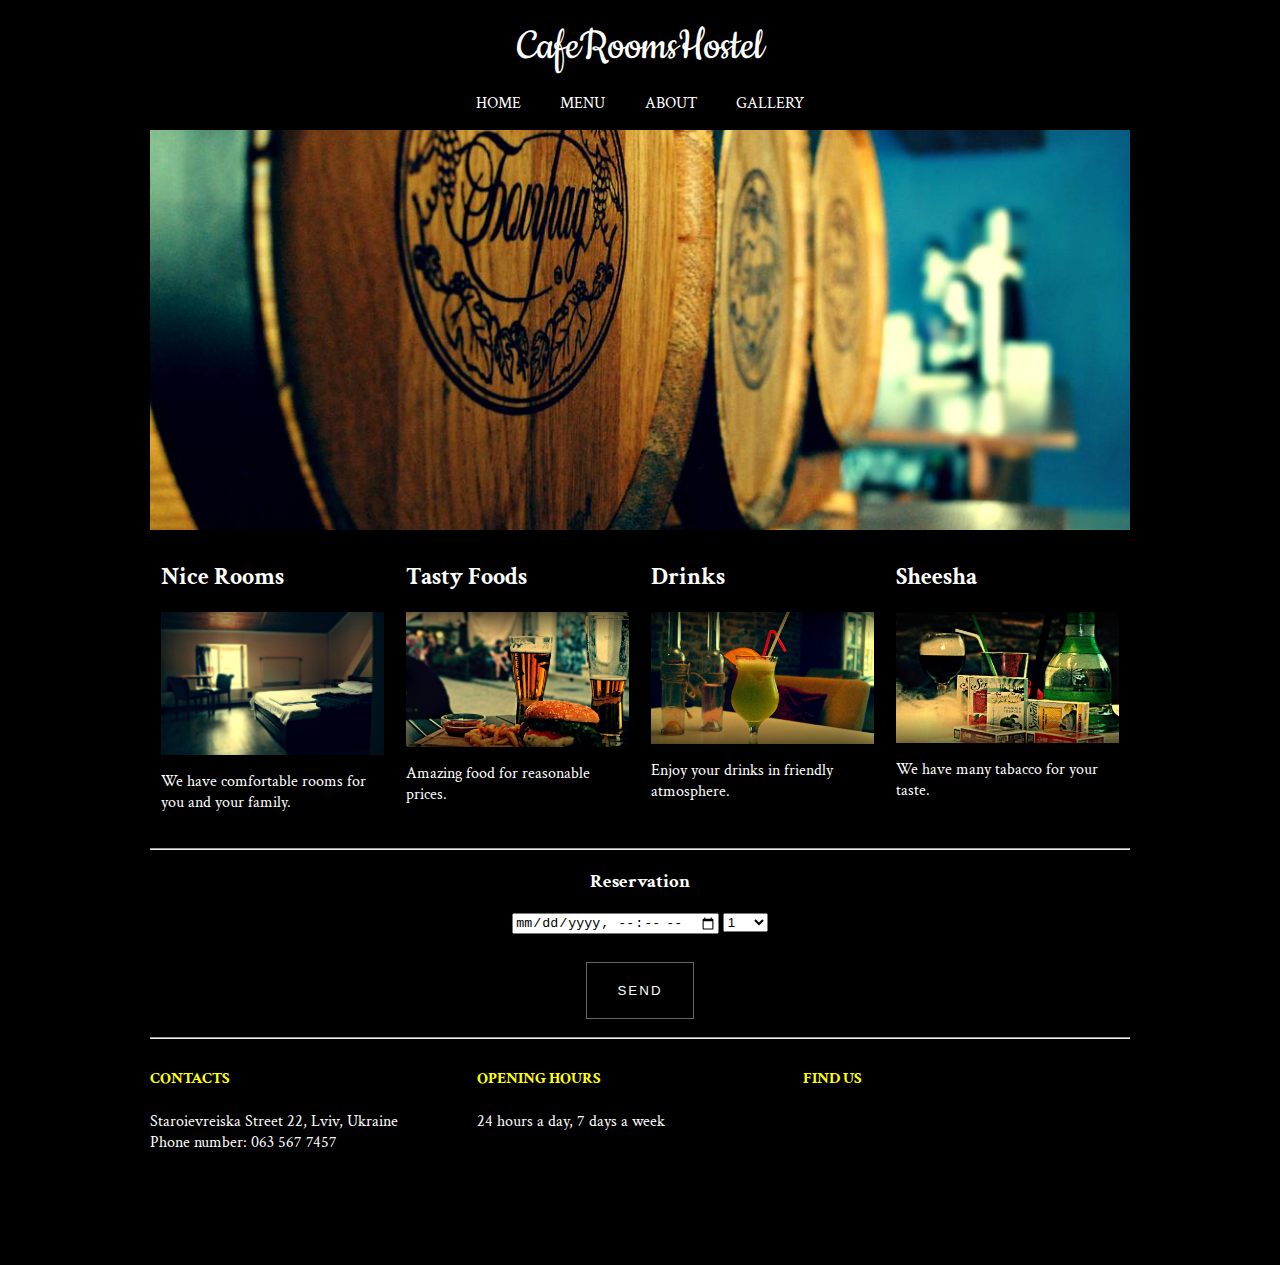
<file: index.html>
<!DOCTYPE html>
<html lang="en">

<head>
    <meta charset="UTF-8">
    <meta name="viewport" content="width=device-width, initial-scale=1.0">
    <meta http-equiv="X-UA-Compatible" content="ie=edge">
    <link rel="stylesheet" href="css/index.css">
    <title>MainPage</title>


</head>

<body>
    <header id="home">
        <nav>
            <p class="header-logo">CafeRoomsHostel</p>
            <ul class="menu">
                <li><a href="index.html">HOME</a></li>
                <li> <a href="menu.html">MENU</a></li>
                <li><a href="about.html">ABOUT</a></li>
                <li><a href="gallery.html">GALLERY</a></li>
            </ul>
        </nav>
        <div class="main-pic">
        </div>
    </header>
    <main>
        
        <section id="description" class="description-list">
            <article class="description-card">
                <h2>Nice Rooms</h2>
                <img src="img/MainPage/com_rooms.jpg" alt=" Comfortable Rooms ">
                <p>We have comfortable rooms for you and your family.</p>
            </article>
            <article class="description-card ">
                <h2>Tasty Foods</h2>
                <img src="img/MainPage/Burger.jpg " alt="Burgers">
                <p>Amazing food for reasonable prices.</p>
            </article>
            <article class="description-card">
                <h2>Drinks</h2>
                <img src="img/MainPage/Drinks.jpg" alt=" Drinks">
                <p>Enjoy your drinks in friendly atmosphere. </p>
            </article>
            <article class="description-card">
                <h2>Sheesha</h2>
                <img src="img/MainPage/Sheesha.jpg" alt="Sheesha">
                <p>We have many tabacco for your taste. </p>
            </article>
        </section>
        <hr>

        <div align="center" class="Reservation">
            <h3 align="center">Reservation</h3>
            <form method="POST" action="https://formspree.io/alexvader95@gmail.com">
                <input type="datetime-local" name="time">
                <select name="Party Size ">
    <optgroup label="Party Size">
     <option value="r1 ">1</option>
     <option value="r2 ">2</option>
     <option value="r3 ">3</option>
     <option value="r4 ">4</option>
     <option value="r5 ">5</option>
     <option value="r6 ">6</option>
    </optgroup>
    </select>
                <br>
                <br>
                <input type="submit" value="Send" id="myButton" />

            </form>
        </div>


    </main>
    <hr>
    <footer>
        <section id="maininfo" class="maininfo-list">
            <article class="maininfo-card">
                <h4 style="color:yellow">CONTACTS</h4>
                <p>Staroievreiska Street 22, Lviv, Ukraine <br> Phone number: 063 567 7457</p>
            </article>
            <article class="maininfo-card">
                <h4 style="color:yellow">OPENING HOURS</h4>
                <p>24 hours a day, 7 days a week</p>
            </article>
            <article class="maininfo-card">
                <h4 style="color:yellow">FIND US</h4>
                <iframe src="https://www.google.com/maps/embed?pb=!1m18!1m12!1m3!1d764.989537004785!2d24.032306793882952!3d49.84043125502403!2m3!1f0!2f0!3f0!3m2!1i1024!2i768!4f13.1!3m3!1m2!1s0x473addb4de948bf1%3A0x4b9ca4620d4ba960!2sCaf%C3%A9+Rooms+Hostel!5e0!3m2!1sru!2sua!4v1540671059366"
                    style="border:0" allowfullscreen></iframe>
            </article>
        </section>
    </footer>
    


</body>

</html>
</file>
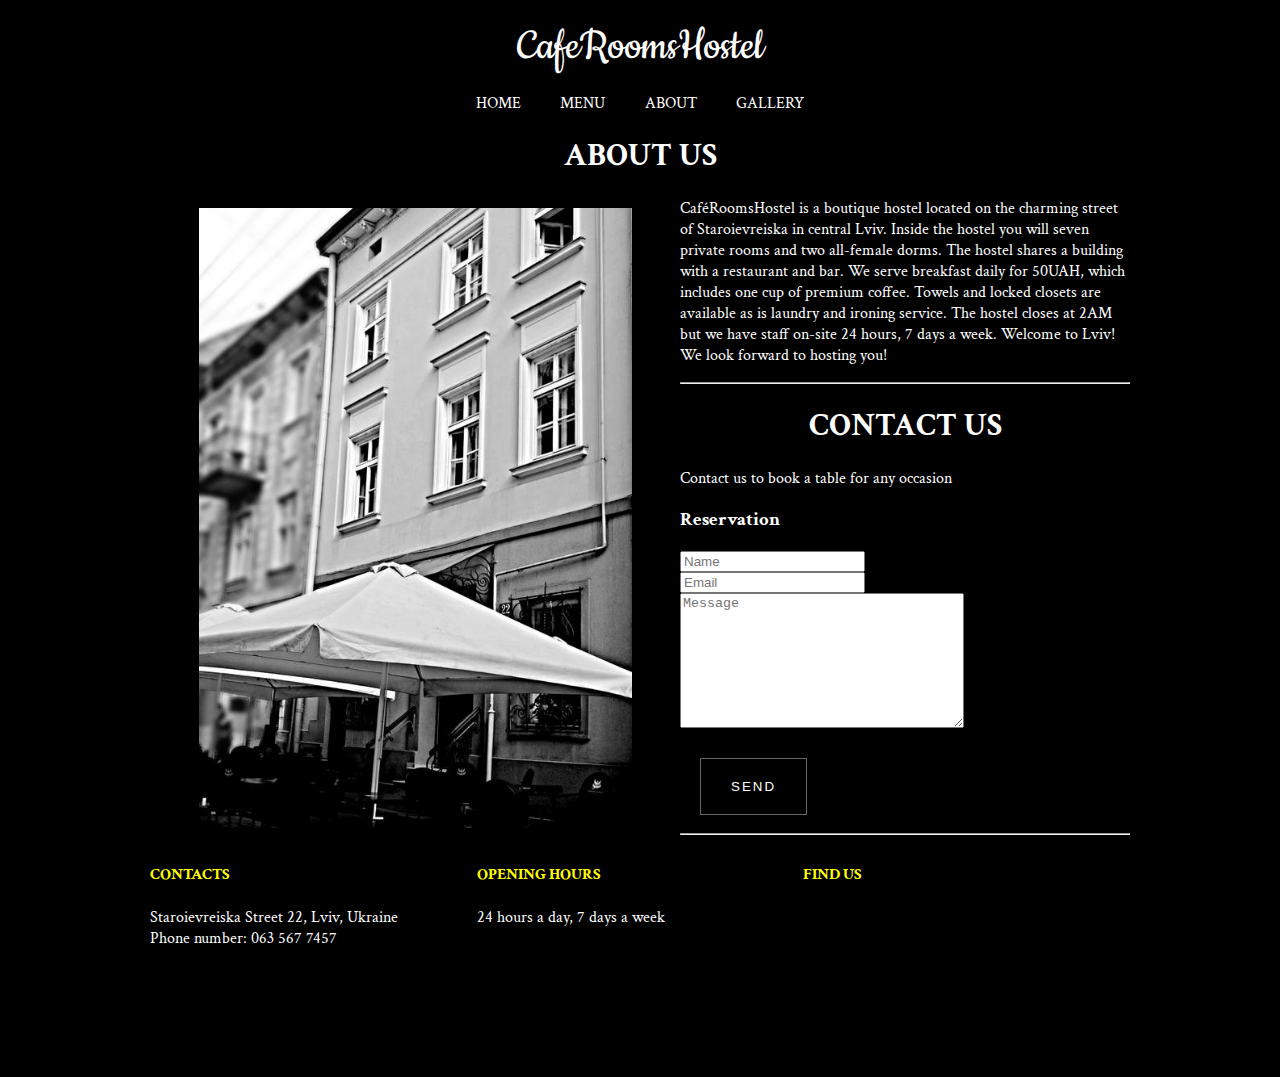
<file: about.html>
<!DOCTYPE html>
<html lang="en">

<head>
    <meta charset="UTF-8">
    <meta name="viewport" content="width=device-width, initial-scale=1.0">
    <meta http-equiv="X-UA-Compatible" content="ie=edge">
    <link rel="stylesheet" href="css/index.css">
    <link rel="stylesheet" href="css/about.css">
    <title>About Us</title>
    <style>
        .leftimg {
            float: left;
            margin: 7px 7px 7px 0;
        }
    </style>
</head>

<body>
    <header id="home">
        <nav>
            <p class="header-logo">CafeRoomsHostel</p>
            <ul class="menu">
                <li><a href="index.html">HOME</a></li>
                <li> <a href="menu.html">MENU</a></li>
                <li><a href="about.html">ABOUT</a></li>
                <li><a href="gallery.html">GALLERY</a></li>
            </ul>
            <h1>ABOUT US</h1>
        </nav>
        <div class="main-pic">
        </div>
    </header>
   
    <p>CaféRoomsHostel is a boutique hostel located on the charming street of Staroievreiska in central Lviv. Inside the hostel you will seven private rooms and two all-female dorms. The hostel shares a building with a restaurant and bar. We serve breakfast
        daily for 50UAH, which includes one cup of premium coffee. Towels and locked closets are available as is laundry and ironing service. The hostel closes at 2AM but we have staff on-site 24 hours, 7 days a week. Welcome to Lviv! We look forward
        to hosting you!</p>
       
            
    <hr>
    
    <h1> CONTACT US </h1>
    <p>Contact us to book a table for any occasion</p>
    <div class="Reservation">
        <h3>Reservation</h3>
        <form method="POST" action="https://formspree.io/alexvader95@gmail.com">
            <input type="text" name="Name" placeholder="Name" id="Name" required>
            <br>
            <input type="email" name="Email" placeholder="Email" required>
            <br>
            <textarea name="message" placeholder="Message" style="margin: 0px 0px 16px; width: 278px; height: 129px;"></textarea>
            <br>
            <input type="submit" value="Send" id="myButton" />
        </form>
    </div>
   
    <hr>
    <footer>
        <section id="maininfo" class="maininfo-list">
            <article class="maininfo-card">
                <h4 style="color:yellow">CONTACTS</h4>
                <p>Staroievreiska Street 22, Lviv, Ukraine <br> Phone number: 063 567 7457</p>
            </article>
            <article class="maininfo-card">
                <h4 style="color:yellow">OPENING HOURS</h4>
                <p>24 hours a day, 7 days a week</p>
            </article>
            <article class="maininfo-card">
                <h4 style="color:yellow">FIND US</h4>
                <iframe src="https://www.google.com/maps/embed?pb=!1m18!1m12!1m3!1d764.989537004785!2d24.032306793882952!3d49.84043125502403!2m3!1f0!2f0!3f0!3m2!1i1024!2i768!4f13.1!3m3!1m2!1s0x473addb4de948bf1%3A0x4b9ca4620d4ba960!2sCaf%C3%A9+Rooms+Hostel!5e0!3m2!1sru!2sua!4v1540671059366"
                    style="border:0" allowfullscreen></iframe>
            </article>
        </section>
    </footer>
    <p>
</body>

</html>
</file>
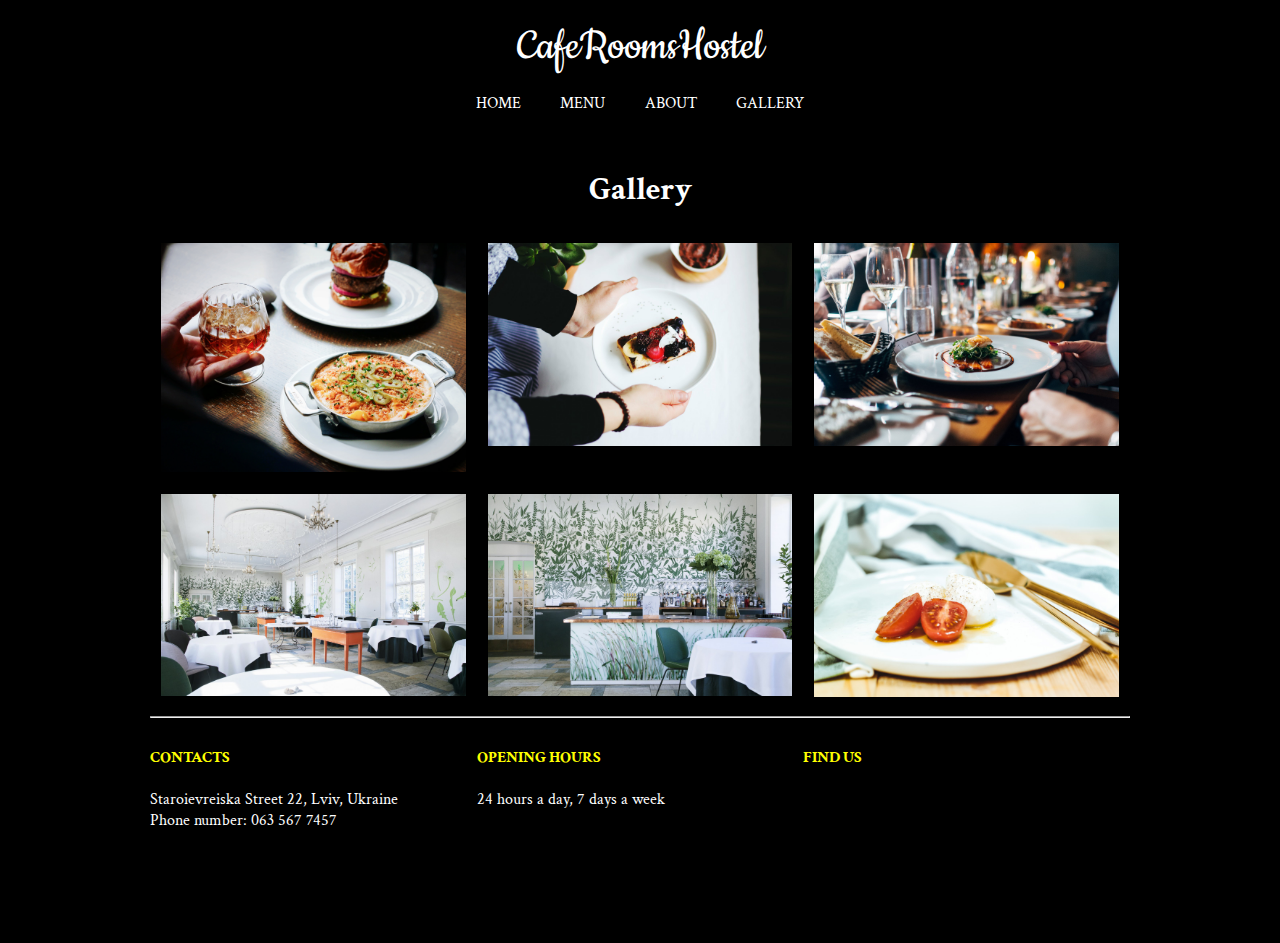
<file: gallery.html>
<!DOCTYPE html>
<html lang="en">

<head>
    <meta charset="UTF-8">
    <meta name="viewport" content="width=device-width, initial-scale=1.0">
    <meta http-equiv="X-UA-Compatible" content="ie=edge">
    <link rel="stylesheet" href="css/index.css">
    <link rel="stylesheet" href="css/gallery.css">

    <title>Gallery</title>
</head>

<body>
    <header id="home">

        <nav>
            <p class="header-logo">CafeRoomsHostel</p>
            <ul class="menu">
                <li><a href="index.html">HOME</a></li>
                <li> <a href="menu.html">MENU</a></li>
                <li><a href="about.html">ABOUT</a></li>
                <li><a href="gallery.html">GALLERY</a></li>
            </ul>
        </nav>
    </header>
    <br>
    <main>
        <h1>Gallery</h1>

        <section id="menu" class="menu-list">
            <article class="menu-card">
                <img src="img/Gallery/cup.jpg" alt="cup">
            </article>
            <article class="menu-card">
                <img src="img/Gallery/cake.jpg" alt="cake">
            </article>
            <article class="menu-card">
                <img src="img/Gallery/food.jpg" alt='food'>
            </article>

            <article class="menu-card">
                <img src="img/Gallery/restrn.jpg" alt="restuarant">
            </article>

            <article class="menu-card">
                <img src="img/Gallery/table.jpg" alt="table">
            </article>

            <article class="menu-card">
                <img src="img/Gallery/tomatoes.jpg" alt="tomatoes">
            </article>


        </section>
    </main>
    <hr>

    <footer>
        <section id="maininfo" class="maininfo-list">
            <article class="maininfo-card">
                <h4 style="color:yellow">CONTACTS</h4>
                <p>Staroievreiska Street 22, Lviv, Ukraine <br> Phone number: 063 567 7457</p>
            </article>

            <article class="maininfo-card">
                <h4 style="color:yellow">OPENING HOURS</h4>
                <p>24 hours a day, 7 days a week</p>
            </article>

            <article class="maininfo-card">
                <h4 style="color:yellow">FIND US</h4>
                <iframe src="https://www.google.com/maps/embed?pb=!1m18!1m12!1m3!1d764.989537004785!2d24.032306793882952!3d49.84043125502403!2m3!1f0!2f0!3f0!3m2!1i1024!2i768!4f13.1!3m3!1m2!1s0x473addb4de948bf1%3A0x4b9ca4620d4ba960!2sCaf%C3%A9+Rooms+Hostel!5e0!3m2!1sru!2sua!4v1540671059366"
                    style="border:0" allowfullscreen></iframe>
            </article>

        </section>
    </footer>

</body>

</html>
</file>
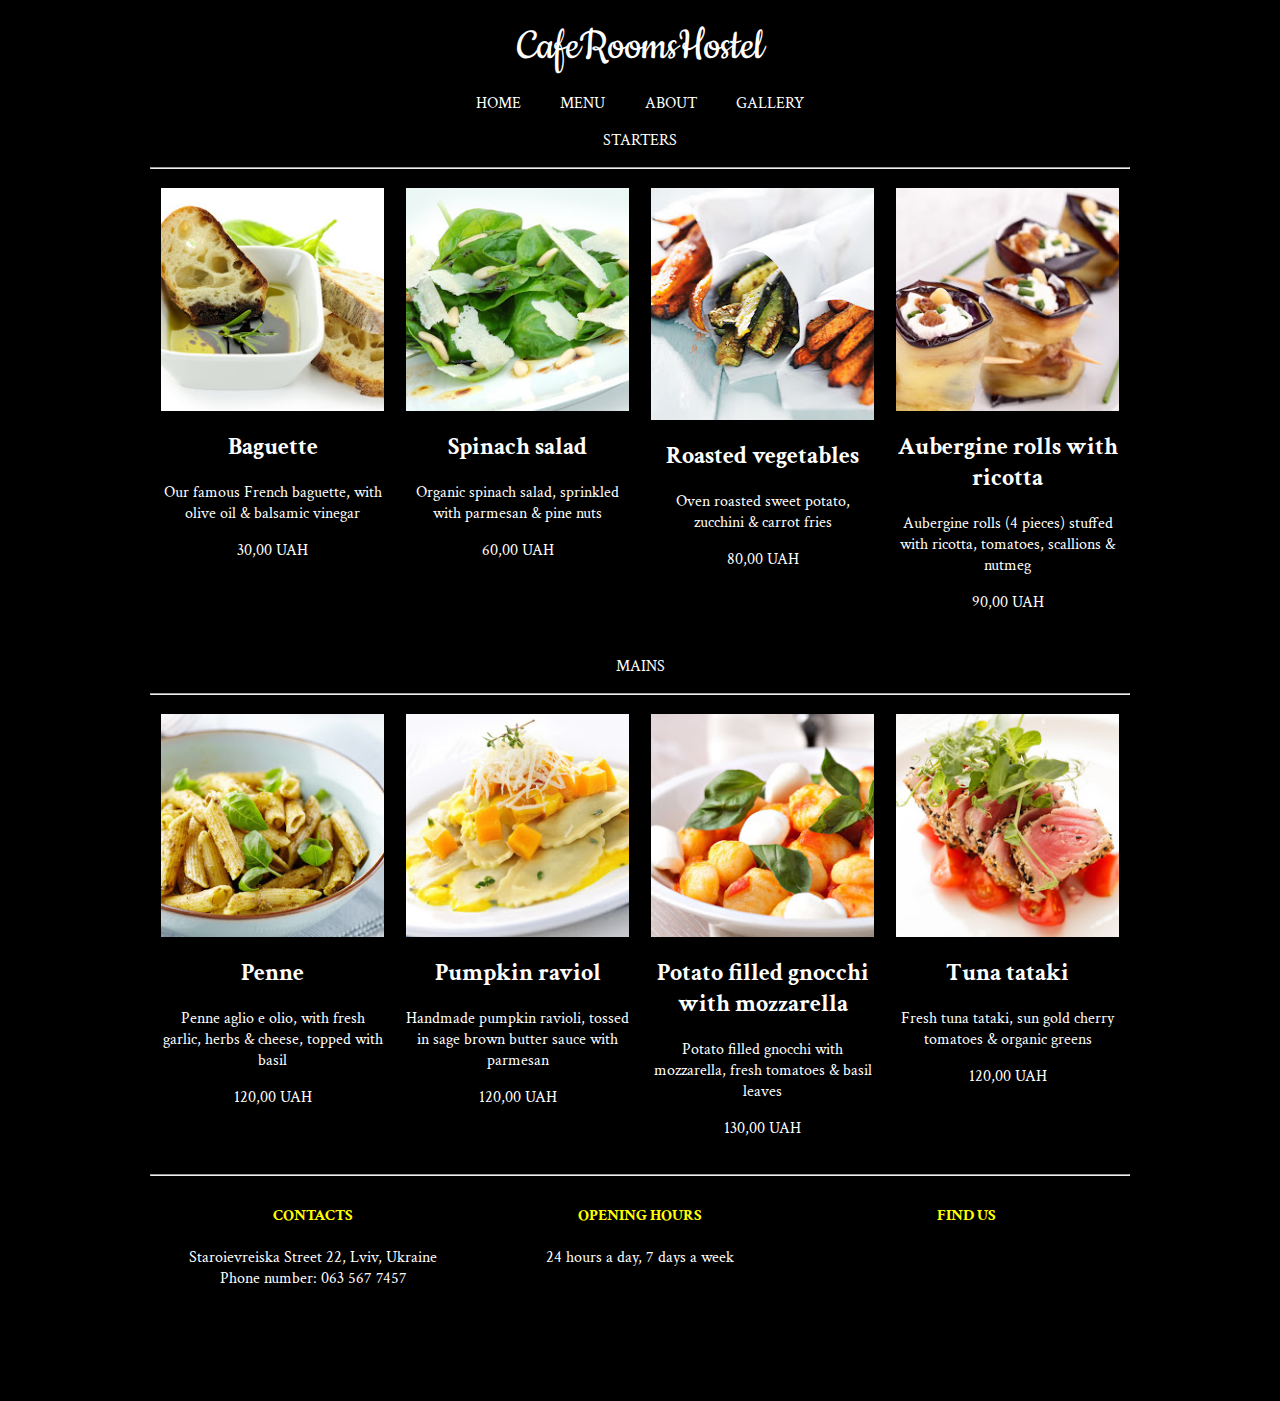
<file: menu.html>
<!DOCTYPE html>
<html lang="en">

<head>
    <meta charset="UTF-8">
    <meta name="viewport" content="width=device-width, initial-scale=1.0">
    <meta http-equiv="X-UA-Compatible" content="ie=edge">
    <link rel="stylesheet" href="css/index.css">
    <link rel="stylesheet" href="css/menu.css">
    <title>Menu</title>
</head>

<body>
    <header id="home">
        <nav>
            <p class="header-logo">CafeRoomsHostel</p>
            <ul class="menu">
                <li><a href="index.html">HOME</a></li>
                <li> <a href="menu.html">MENU</a></li>
                <li><a href="about.html">ABOUT</a></li>
                <li><a href="gallery.html">GALLERY</a></li>
            </ul>
        </nav>
    </header>
    <main>
        <p class="header-menu">STARTERS</p>
        <hr>
        <section id="menu" class="menu-list">
            <article class="menu-card">
                <img src="img/Menu/baguette.jpg" alt="Baguette ">
                <h2>Baguette</h2>
                <p>Our famous French baguette, with olive oil & balsamic vinegar</p>
                <p>30,00 UAH</p>
            </article>
            <article class="menu-card ">
                <img src="img/Menu/salad.jpg " alt="Salad">
                <h2>Spinach salad</h2>
                <p>Organic spinach salad, sprinkled with parmesan & pine nuts</p>
                <p>60,00 UAH</p>
            </article>
            <article class="menu-card">
                <img src="img/Menu/vegetables.jpg" width="232" height="232" alt="Roasted vegetables">
                <h2>Roasted vegetables</h2>
                <p>Oven roasted sweet potato, zucchini & carrot fries</p>
                <p>80,00 UAH</p>
            </article>
            <article class="menu-card">
                <img src="img/Menu/Rolls.jpg" alt="Aubergine rolls">
                <h2>Aubergine rolls with ricotta</h2>
                <p>Aubergine rolls (4 pieces) stuffed with ricotta, tomatoes, scallions & nutmeg</p>
                <p>90,00 UAH</p>
            </article>
        </section>
        <p class="header-menu">MAINS</p>
        <hr>
        <section id="menu" class="menu-list">
            <article class="menu-card">
                <img src="img/Menu/Penne.jpg" alt="Penne">
                <h2>Penne</h2>
                <p>Penne aglio e olio, with fresh garlic, herbs & cheese, topped with basil</p>
                <p>120,00 UAH</p>
            </article>
            <article class="menu-card">
                <img src="img/Menu/Raviol.jpg" alt="Pumpkin raviol">
                <h2>Pumpkin raviol</h2>
                <p>Handmade pumpkin ravioli, tossed in sage brown butter sauce with parmesan</p>
                <p>120,00 UAH</p>
            </article>
            <article class="menu-card">
                <img src="img/Menu/Potato.jpg " alt="Potato ">
                <h2>Potato filled gnocchi with mozzarella</h2>
                <p>Potato filled gnocchi with mozzarella, fresh tomatoes & basil leaves</p>
                <p>130,00 UAH</p>
            </article>
            <article class="menu-card">
                <img src="img/Menu/tuna.jpg" alt="Tuna Tataki">
                <h2>Tuna tataki</h2>
                <p>Fresh tuna tataki, sun gold cherry tomatoes & organic greens</p>
                <p>120,00 UAH</p>
            </article>
        </section>
        <hr>
    </main>

    <footer>
        <section id="maininfo" class="maininfo-list">
            <article class="maininfo-card">
                <h4 style="color:yellow">CONTACTS</h4>
                <p>Staroievreiska Street 22, Lviv, Ukraine <br> Phone number: 063 567 7457</p>
            </article>
            <article class="maininfo-card">
                <h4 style="color:yellow">OPENING HOURS</h4>
                <p>24 hours a day, 7 days a week</p>
            </article>
            <article class="maininfo-card">
                <h4 style="color:yellow">FIND US</h4>
                <iframe src="https://www.google.com/maps/embed?pb=!1m18!1m12!1m3!1d764.989537004785!2d24.032306793882952!3d49.84043125502403!2m3!1f0!2f0!3f0!3m2!1i1024!2i768!4f13.1!3m3!1m2!1s0x473addb4de948bf1%3A0x4b9ca4620d4ba960!2sCaf%C3%A9+Rooms+Hostel!5e0!3m2!1sru!2sua!4v1540671059366"
                    style="border:0" allowfullscreen></iframe>
            </article>
        </section>
    </footer>
</body>

</html>
</file>
<file: css/index.css>
@import url('https://fonts.googleapis.com/css?family=Crimson+Text|Cookie');



body {
  max-width: 980px;
  margin: auto;
  background: black;
  color: white;
}


header .header-logo {
  font-family: 'Cookie', cursive;
  font-size: 3rem;
  text-align: center;
  margin: 20px auto;
}

header .menu {
  padding: 0;
  display: flex;
  justify-content: center;


}

header .menu li {
  display: inline;
  margin: 0 2%;
}

header .menu li a {
  text-decoration: none;
  text-transform: uppercase;
  color: white;
  font-family: 'Crimson Text', serif;
}

header .menu li a:hover {
  text-decoration: underline;
}


header .main-pic {
  min-height: 400px;
  background-image: url(../img/MainPage/MainPic.jpg);
  background-size: cover;
  background-position: center;
  display: flex;
  align-items: center;
  justify-content: center;
}

@media (min-width: 400px) {
  .description-list {
    display: grid;
    grid-template-columns: repeat(2, 1fr);
  }
}

@media (min-width: 600px) {
  .description-list {
    grid-template-columns: repeat(3, 1fr);
  }
}

@media (min-width: 800px) {
  .description-list {
    grid-template-columns: repeat(4, 1fr);
  }
}

.description-card {
  font-family: 'Crimson Text', serif;
  border: 1px solid black;
  padding: 5px;
  margin: 5px;
}

.description-card img {
  display: block;
  width: 100%;
}

h2 {
  font-family: 'Crimson Text', serif;
}

h3 {
  font-family: 'Crimson Text', serif;
}

/*Footer*/

.maininfo {
  font-family: 'Crimson Text', serif;
  border: 1px solid black;
  padding: 5px;
  margin: 5px;
  max-width: 100%;
  height: auto;
}

@media (min-width: 400px) {
  .maininfo-list {
    display: grid;
    grid-template-columns: repeat(2, 1fr);

  }
}

@media (min-width: 600px) {
  .maininfo-list {
    grid-template-columns: repeat(3, 1fr);
  }
}

h4 {
  font-family: 'Crimson Text', serif;
}

p {
  font-family: 'Crimson Text', serif;

}

#myButton {
  text-decoration: none;
  outline: none;
  display: inline-block;
  padding: 20px 30px;
  margin: 10px 20px;
  position: relative;
  color: white;
  border: 1px solid rgba(255, 255, 255, .4);
  background: none;
  font-weight: 300;
  font-family: 'Montserrat', sans-serif;
  text-transform: uppercase;
  letter-spacing: 2px;
}

#myButton:before,
#myButton:after {
  content: "";
  position: absolute;
  width: 0;
  height: 0;
  opacity: 0;
  box-sizing: border-box;
}

#myButton:before {
  bottom: 0;
  left: 0;
  border-left: 1px solid white;
  border-top: 1px solid white;
  transition: 0s ease opacity .8s, .2s ease width .4s, .2s ease height .6s;
}

#myButton:after {
  top: 0;
  right: 0;
  border-right: 1px solid white;
  border-bottom: 1px solid white;
  transition: 0s ease opacity .4s, .2s ease width, .2s ease height .2s;
}

#myButton:hover:before,
#myButton:hover:after {
  height: 100%;
  width: 100%;
  opacity: 1;
}

#myButton:hover:before {
  transition: 0s ease opacity 0s, .2s ease height, .2s ease width .2s;
}

#myButton:hover:after {
  transition: 0s ease opacity .4s, .2s ease height .4s, .2s ease width .6s;
}

#myButton:hover {
  background: rgba(255, 255, 255, .2);
}
</file>
<file: css/about.css>
header .main-pic {
  min-height: 600px;
  background-image: url(../img/About/Front.jpg);
  background-size: contain;
  background-repeat: no-repeat;
  background-position: center;
  display: flex;
  align-items: center;
  justify-content: center;
  float: left;
  width: 50%;
  height: 50px;
  padding: 10px;
  margin: 10px;
}

@media (min-width: 400px) {
  .main-pic {
    background-size: cover;
    background-position: center;
    display: flex;
    align-items: center;
    justify-content: center;
  }
}


h1 {
  font-family: 'Crimson Text', serif;
  text-align: center;
}

p {
  align-items: center;
}
</file>
<file: css/gallery.css>
header .menu {
  max-width: 100%; 
  height: auto;
  padding: 0;
  display: flex;
  justify-content: center;
}

header .menu li {
  display: inline;
  margin: 0 2%;
}

header .menu li a {
  text-decoration: none;
  text-transform: uppercase;
  color: white;
  font-family: 'Crimson Text', serif;
}

header .menu li a:hover {
  text-decoration: underline;
}


@media (min-width: 400px) {
  .menu-list {
    display: grid;
    grid-template-columns: repeat(2, 1fr);
  }
}

@media (min-width: 600px) {
  .menu-list {
    grid-template-columns: repeat(3, 1fr);
  }
}



.menu-card {
  border: 1px solid black;
  padding: 5px;
  margin: 5px;
}

.menu-card img {
  display: block;
  width: 100%;
  
}

h1 {
  font-family: 'Crimson Text', serif;
  text-align: center;
</file>
<file: css/menu.css>
@import url('https://fonts.googleapis.com/css?family=Crimson+Text|Cookie');


body {
  max-width: 980px;
  margin: auto;
  background: black;
  color: white;
}


header .header-logo {
  font-family: 'Cookie', cursive;
  font-size: 3rem;
  text-align: center;
  margin: 20px auto;
}
header .header-menu {
  text-align: center;
  margin: 20px auto;
}
header .menu {
  padding: 0;
  display: flex;
  justify-content: center;
}
header .menu li {
  display: inline;
  margin: 0 2%;
}

header .menu li a {
  text-decoration: none;
  text-transform: uppercase;
  color: white;
   font-family: 'Crimson Text', serif;
}

header .menu li a:hover {
  text-decoration: underline;
}


@media (min-width: 400px) {
  .menu-list {
    display: grid;
    grid-template-columns: repeat(2, 1fr);
  }
}

@media (min-width: 600px) {
  .menu-list {
    grid-template-columns: repeat(3, 1fr);
  }
}

@media (min-width: 800px) {
  .menu-list {
    grid-template-columns: repeat(4, 1fr);
  }
}

.menu-card {
    border: 1px solid black;
    padding: 5px;
    margin: 5px;
}

.menu-card img {
    display: block;
    width: 100%;
}

p {
  text-align:center;
}
h2  {
  text-align: center;
}
h4 {
  text-align: center;
}
</file>
